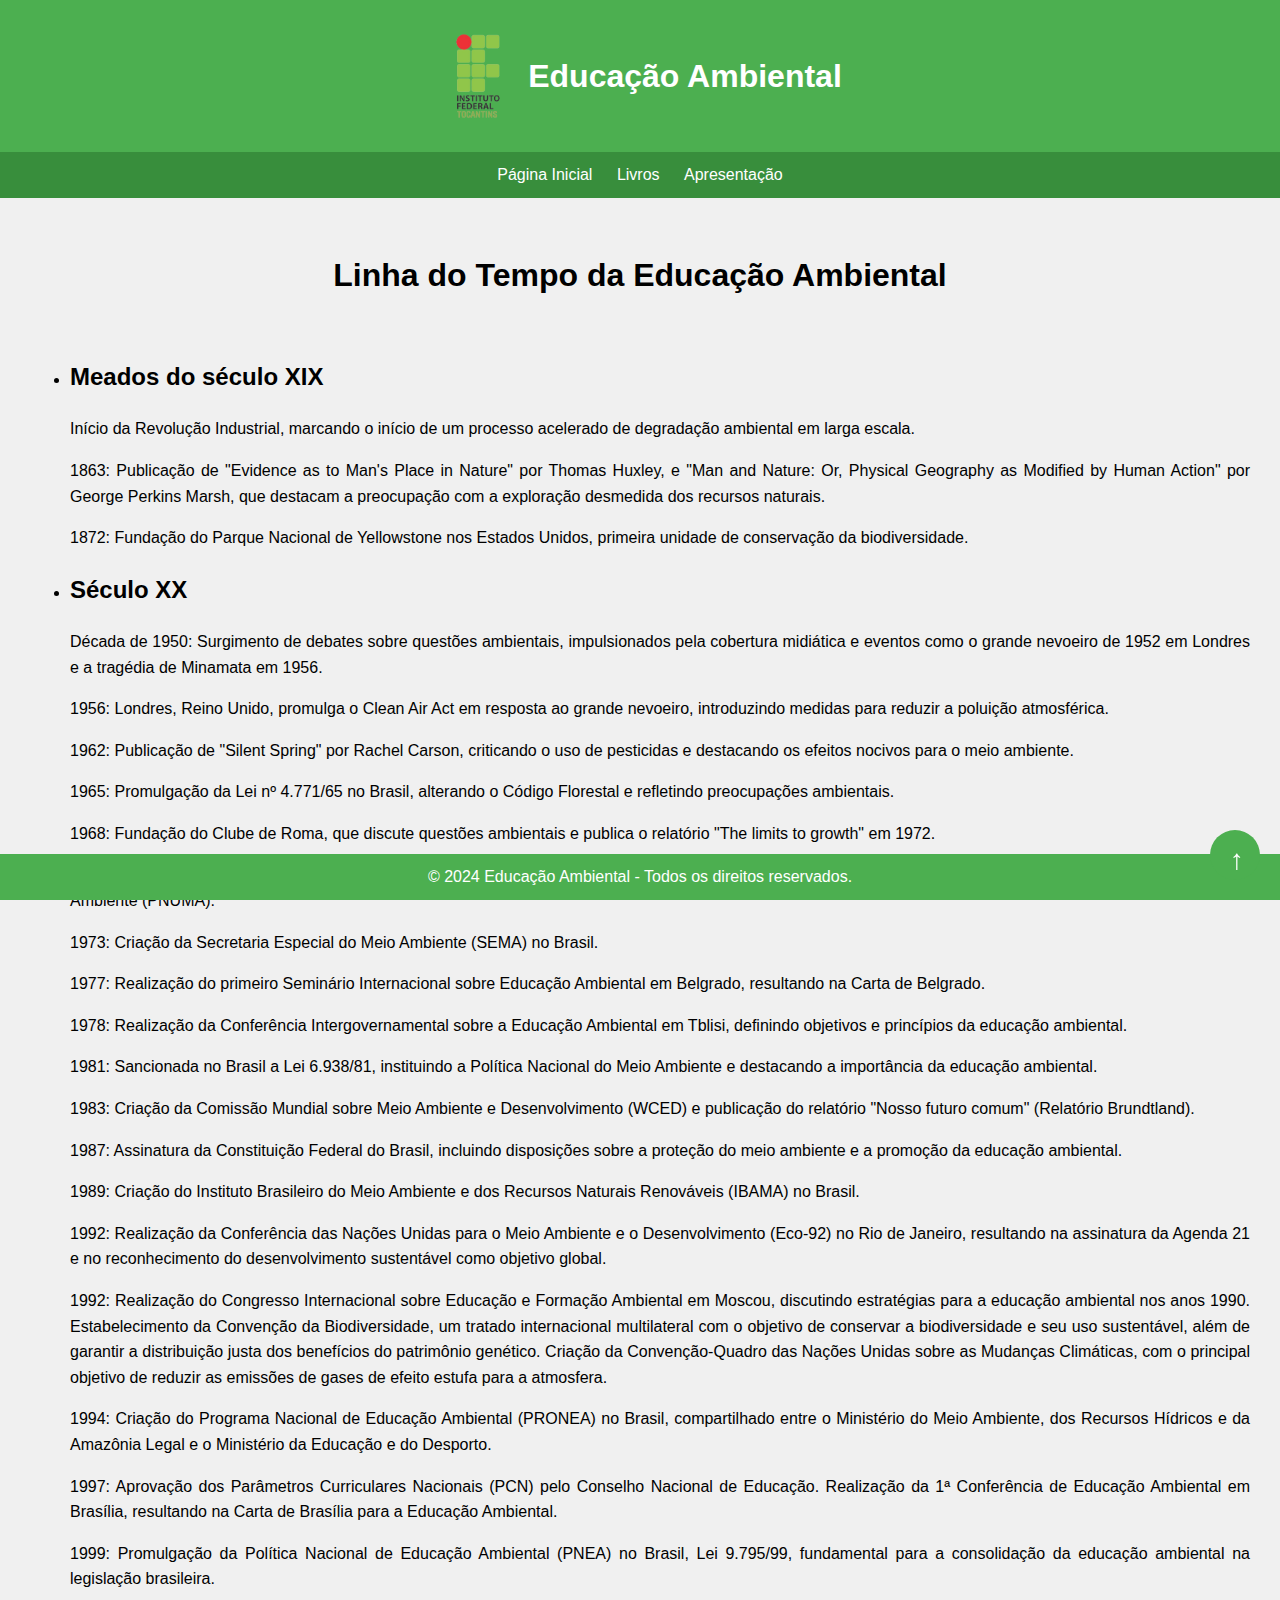
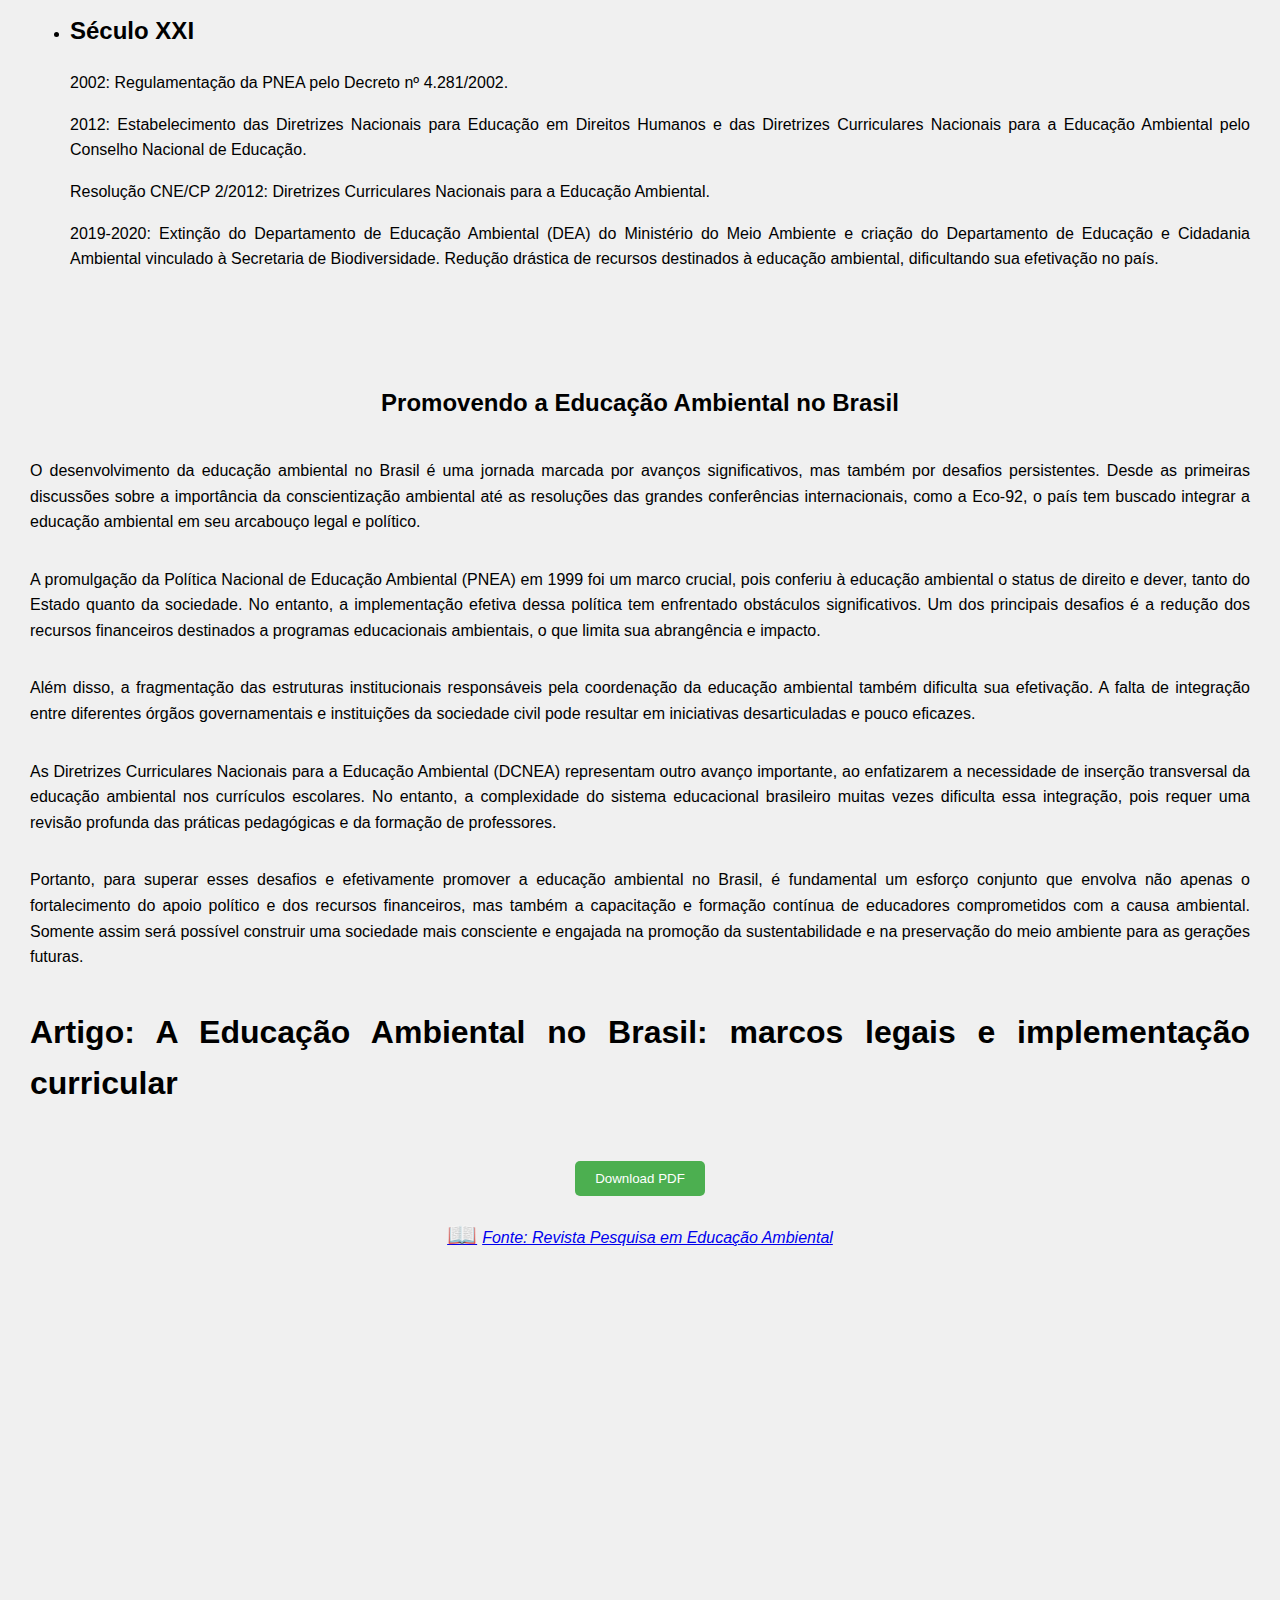
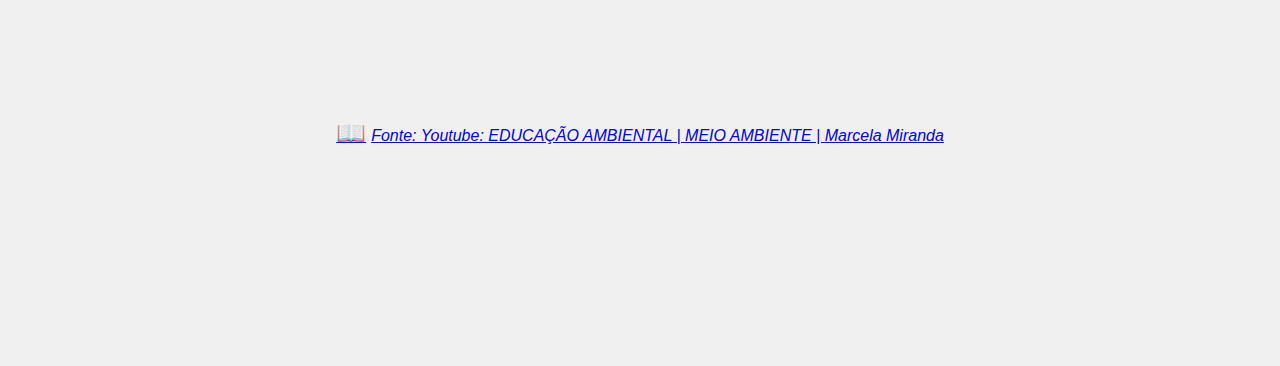
<file: index.html>
<!DOCTYPE html>
<html lang="pt-br">

<head>
    <meta charset="UTF-8">
    <meta name="viewport" content="width=device-width, initial-scale=1.0">
    <title>Educação Ambiental</title>
    <style>
        body {
            font-family: Arial, sans-serif;
            margin: 0;
            padding: 0;
            background-color: #f0f0f0;
            line-height: 1.6;
            text-align: center;
        }

        header {
            background-color: #4CAF50;
            color: #fff;
            padding: 20px 0;
            display: flex;
            align-items: center;
            justify-content: center;
        }

        header img {
            width: 80px;
            margin-right: 10px;
        }

        nav {
            background-color: #388E3C;
            color: #fff;
            padding: 10px;
        }

        nav a {
            color: #fff;
            text-decoration: none;
            margin: 0 10px;
            transition: color 0.3s;
        }

        nav a:hover {
            color: #c7c7c7;
        }

        section {
            padding: 30px;
            text-align: justify;
            display: flex;
            flex-direction: column;
            align-items: center;
        }

        footer {
            background-color: #4CAF50;
            color: #fff;
            padding: 10px 0;
            position: fixed;
            width: 100%;
            bottom: 0;
        }

        .image-container {
            display: flex;
            justify-content: center;
            align-items: center;
            margin: 20px 0;
        }

        .image-container img {
            max-width: 100%;
            height: auto;
            margin: 0 10px;
        }

        .video-container {
            display: flex;
            justify-content: center;
            margin: 20px 0;
        }

        .video-container iframe {
            max-width: 100%;
            height: 400px;
        }

        .icon-container {
            text-align: center;
            margin-top: 20px;
        }

        .icon {
            font-size: 24px;
            margin-right: 5px;
        }

        .source {
            font-style: italic;
        }

        button {
            padding: 10px 20px;
            background-color: #4CAF50;
            color: #fff;
            border: none;
            border-radius: 5px;
            cursor: pointer;
            margin-top: 10px;
            transition: background-color 0.3s;
        }

        button:hover {
            background-color: #45a049;
        }

        .back-to-top {
            position: fixed;
            bottom: 20px;
            right: 20px;
            background-color: #4CAF50;
            color: #fff;
            border: none;
            border-radius: 50%;
            width: 50px;
            height: 50px;
            font-size: 28px;
            line-height: 40px;
            text-align: center;
            cursor: pointer;
            z-index: 999;
            transition: background-color 0.3s;
        }

        .back-to-top:hover {
            background-color: #45a049;
        }

        @media (max-width: 768px) {
            .image-container,
            .video-container {
                flex-direction: column;
            }

            iframe {
                width: 100%;
            }
        }
    </style>
</head>

<body>

    <header>
        <img src="Acess/if.png" alt="Ícone de Educação Ambiental">
        <h1>Educação Ambiental</h1>
    </header>

    <nav>
        <a href="index.html">Página Inicial</a>
        <a href="livros.html">Livros</a>
        <a href="acervo.html">Apresentação</a>
    </nav>

    <section>
        <h1>Linha do Tempo da Educação Ambiental</h1>
        <button class="back-to-top" onclick="window.scrollTo({ top: 0, behavior: 'smooth' })">&#8593;</button>
        <ul class="timeline">
            <li class="timeline-item">
                <h2>Meados do século XIX</h2>
                <p>Início da Revolução Industrial, marcando o início de um processo acelerado de degradação ambiental em larga escala.
                </p>
                <p>1863: Publicação de "Evidence as to Man's Place in Nature" por Thomas Huxley, e "Man and Nature: Or, Physical Geography as Modified by Human Action" por George Perkins Marsh, que destacam a preocupação com a exploração desmedida dos recursos naturais.</p>
                <p>1872: Fundação do Parque Nacional de Yellowstone nos Estados Unidos, primeira unidade de conservação da biodiversidade.</p>
            </li>
            <li class="timeline-item">
                <h2>Século XX</h2>
                <p>Década de 1950: Surgimento de debates sobre questões ambientais, impulsionados pela cobertura midiática e eventos como o grande nevoeiro de 1952 em Londres e a tragédia de Minamata em 1956.</p>
                <p>1956: Londres, Reino Unido, promulga o Clean Air Act em resposta ao grande nevoeiro, introduzindo medidas para reduzir a poluição atmosférica.</p>
                <p>1962: Publicação de "Silent Spring" por Rachel Carson, criticando o uso de pesticidas e destacando os efeitos nocivos para o meio ambiente.</p>
                <p>1965: Promulgação da Lei nº 4.771/65 no Brasil, alterando o Código Florestal e refletindo preocupações ambientais.</p>
                <p>1968: Fundação do Clube de Roma, que discute questões ambientais e publica o relatório "The limits to growth" em 1972.</p>
                <p>1972: Realização da Conferência de Estocolmo, primeira Conferência Mundial sobre o Ambiente Humano, e criação do Programa das Nações Unidas para o Meio Ambiente (PNUMA).</p>
                <p>1973: Criação da Secretaria Especial do Meio Ambiente (SEMA) no Brasil.</p>
                <p>1977: Realização do primeiro Seminário Internacional sobre Educação Ambiental em Belgrado, resultando na Carta de Belgrado.</p>
                <p>1978: Realização da Conferência Intergovernamental sobre a Educação Ambiental em Tblisi, definindo objetivos e princípios da educação ambiental.</p>
                <p>1981: Sancionada no Brasil a Lei 6.938/81, instituindo a Política Nacional do Meio Ambiente e destacando a importância da educação ambiental.</p>
                <p>1983: Criação da Comissão Mundial sobre Meio Ambiente e Desenvolvimento (WCED) e publicação do relatório "Nosso futuro comum" (Relatório Brundtland).</p>
                <p>1987: Assinatura da Constituição Federal do Brasil, incluindo disposições sobre a proteção do meio ambiente e a promoção da educação ambiental.</p>
                <p>1989: Criação do Instituto Brasileiro do Meio Ambiente e dos Recursos Naturais Renováveis (IBAMA) no Brasil.</p>
                <p>1992: Realização da Conferência das Nações Unidas para o Meio Ambiente e o Desenvolvimento (Eco-92) no Rio de Janeiro, resultando na assinatura da Agenda 21 e no reconhecimento do desenvolvimento sustentável como objetivo global.</p>
                <p>1992: Realização do Congresso Internacional sobre Educação e Formação Ambiental em Moscou, discutindo estratégias para a educação ambiental nos anos 1990. Estabelecimento da Convenção da Biodiversidade, um tratado internacional multilateral com o objetivo de conservar a biodiversidade e seu uso sustentável, além de garantir a distribuição justa dos benefícios do patrimônio genético. Criação da Convenção-Quadro das Nações Unidas sobre as Mudanças Climáticas, com o principal objetivo de reduzir as emissões de gases de efeito estufa para a atmosfera.</p>
                <p>1994: Criação do Programa Nacional de Educação Ambiental (PRONEA) no Brasil, compartilhado entre o Ministério do Meio Ambiente, dos Recursos Hídricos e da Amazônia Legal e o Ministério da Educação e do Desporto.</p>
                <p>1997: Aprovação dos Parâmetros Curriculares Nacionais (PCN) pelo Conselho Nacional de Educação. Realização da 1ª Conferência de Educação Ambiental em Brasília, resultando na Carta de Brasília para a Educação Ambiental.</p>
                <p>1999: Promulgação da Política Nacional de Educação Ambiental (PNEA) no Brasil, Lei 9.795/99, fundamental para a consolidação da educação ambiental na legislação brasileira.</p>
            </li>
            <li class="timeline-item">
                <h2>Século XXI</h2>
                <p>2002: Regulamentação da PNEA pelo Decreto nº 4.281/2002.</p>
                <p>2012: Estabelecimento das Diretrizes Nacionais para Educação em Direitos Humanos e das Diretrizes Curriculares Nacionais para a Educação Ambiental pelo Conselho Nacional de Educação.</p>
                <p>Resolução CNE/CP 2/2012: Diretrizes Curriculares Nacionais para a Educação Ambiental.</p>
                <p>2019-2020: Extinção do Departamento de Educação Ambiental (DEA) do Ministério do Meio Ambiente e criação do Departamento de Educação e Cidadania Ambiental vinculado à Secretaria de Biodiversidade. Redução drástica de recursos destinados à educação ambiental, dificultando sua efetivação no país.</p>
        </ul>
    </section>

    <section>
        <h2>Promovendo a Educação Ambiental no Brasil</h2>
        <p>O desenvolvimento da educação ambiental no Brasil é uma jornada marcada por avanços significativos, mas também por desafios persistentes. Desde as primeiras discussões sobre a importância da conscientização ambiental até as resoluções das grandes conferências internacionais, como a Eco-92, o país tem buscado integrar a educação ambiental em seu arcabouço legal e político.</p>
        <p>A promulgação da Política Nacional de Educação Ambiental (PNEA) em 1999 foi um marco crucial, pois conferiu à educação ambiental o status de direito e dever, tanto do Estado quanto da sociedade. No entanto, a implementação efetiva dessa política tem enfrentado obstáculos significativos. Um dos principais desafios é a redução dos recursos financeiros destinados a programas educacionais ambientais, o que limita sua abrangência e impacto.</p>
        <p>Além disso, a fragmentação das estruturas institucionais responsáveis pela coordenação da educação ambiental também dificulta sua efetivação. A falta de integração entre diferentes órgãos governamentais e instituições da sociedade civil pode resultar em iniciativas desarticuladas e pouco eficazes.</p>
        <p>As Diretrizes Curriculares Nacionais para a Educação Ambiental (DCNEA) representam outro avanço importante, ao enfatizarem a necessidade de inserção transversal da educação ambiental nos currículos escolares. No entanto, a complexidade do sistema educacional brasileiro muitas vezes dificulta essa integração, pois requer uma revisão profunda das práticas pedagógicas e da formação de professores.</p>
        <p>Portanto, para superar esses desafios e efetivamente promover a educação ambiental no Brasil, é fundamental um esforço conjunto que envolva não apenas o fortalecimento do apoio político e dos recursos financeiros, mas também a capacitação e formação contínua de educadores comprometidos com a causa ambiental. Somente assim será possível construir uma sociedade mais consciente e engajada na promoção da sustentabilidade e na preservação do meio ambiente para as gerações futuras.</p>

        <h1>Artigo: A Educação Ambiental no Brasil: marcos legais e implementação curricular</h1>
        <div class="icon-container">
            <a href="Acess/educa.pdf" download>
                <button>Download PDF</button>
            </a>
        </div>

        <div class="icon-container">
            <a href="https://www.periodicos.rc.biblioteca.unesp.br/index.php/pesquisa/article/view/17629">
                <span class="icon">&#x1F4D6;</span><span class="source">Fonte: Revista Pesquisa em Educação Ambiental</span>
            </a>
        </div>

        <div class="video-container">
            <iframe width="560" height="315" src="https://www.youtube.com/embed/hvpi8l500VQ" frameborder="0" allowfullscreen></iframe>
        </div>

        <div class="icon-container" style="margin-bottom: 15%;">
            <a href="https://www.youtube.com/@marcela.miranda">
                <span class="icon">&#x1F4D6;</span><span class="source">Fonte: Youtube: EDUCAÇÃO AMBIENTAL | MEIO AMBIENTE | Marcela Miranda</span>
            </a>
        </div>
    </section>

    <footer>
        &copy; 2024 Educação Ambiental - Todos os direitos reservados.
    </footer>

</body>

</html>
</file>
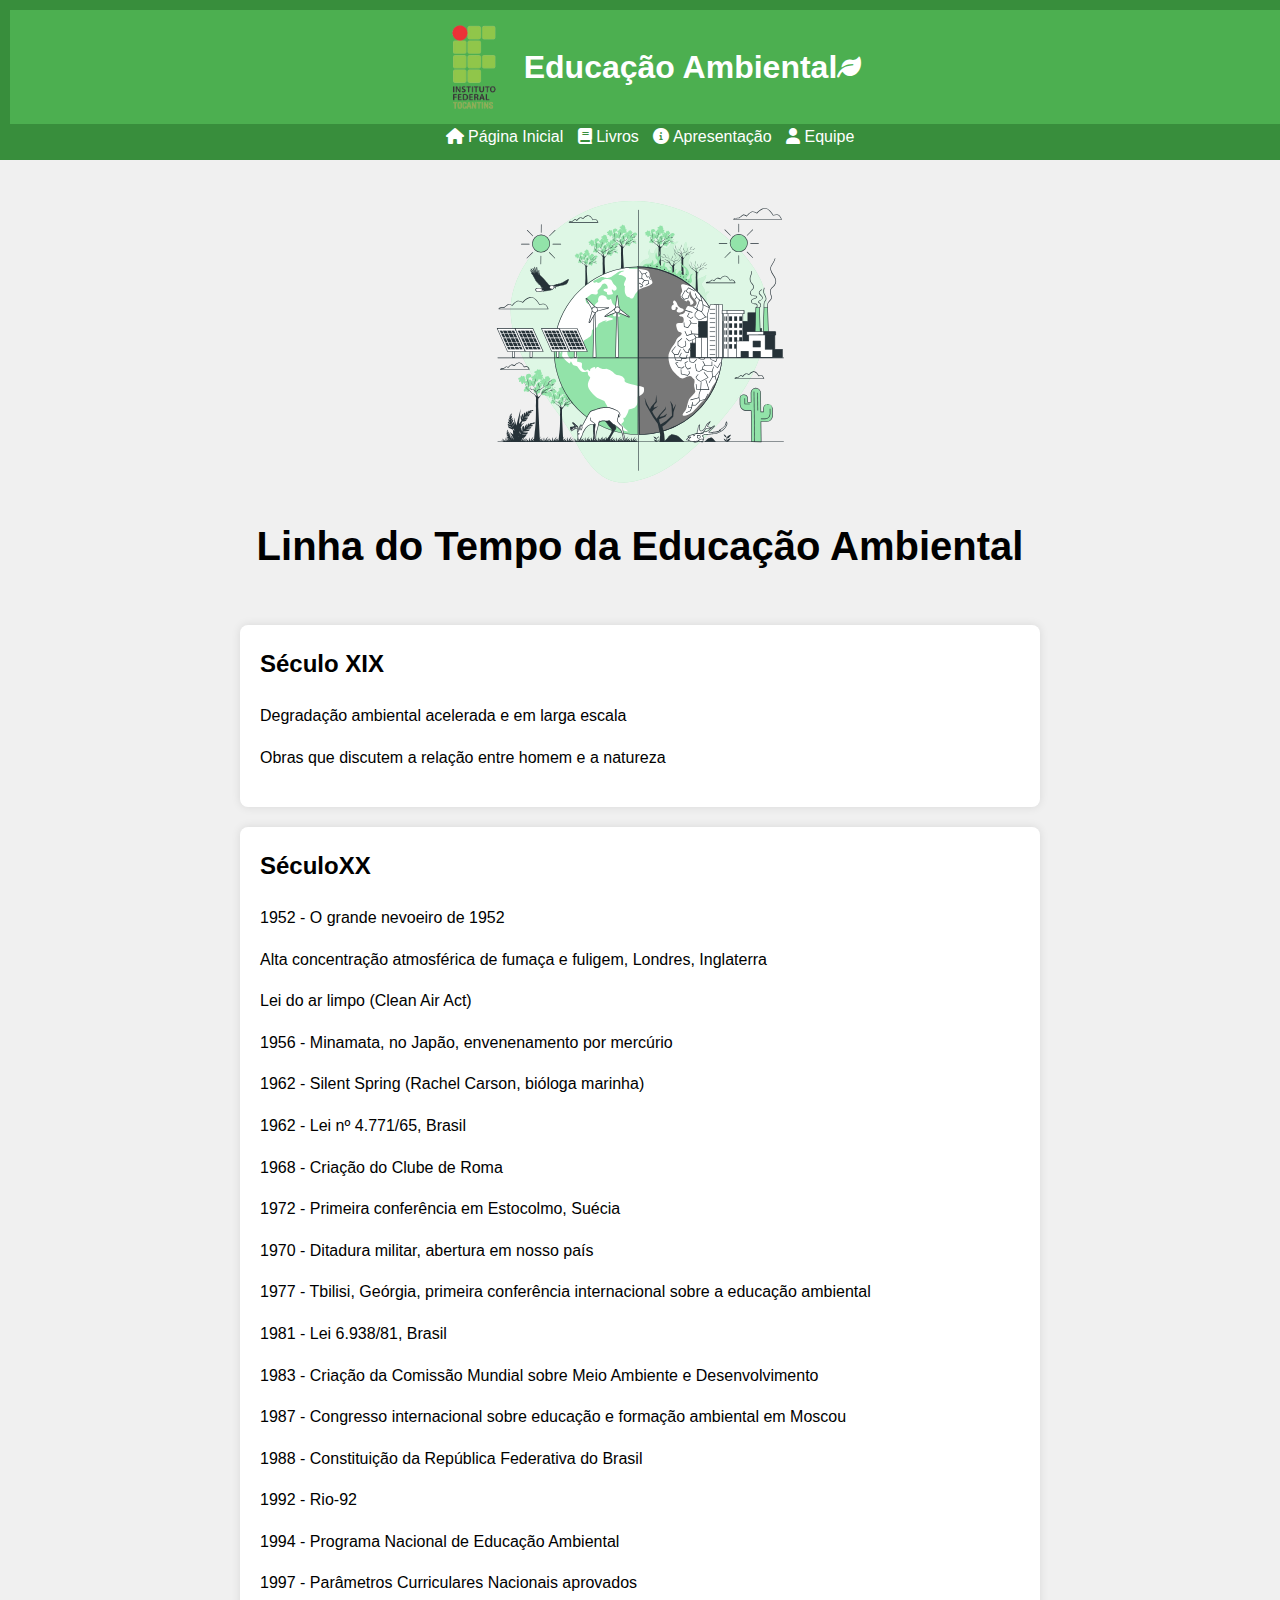
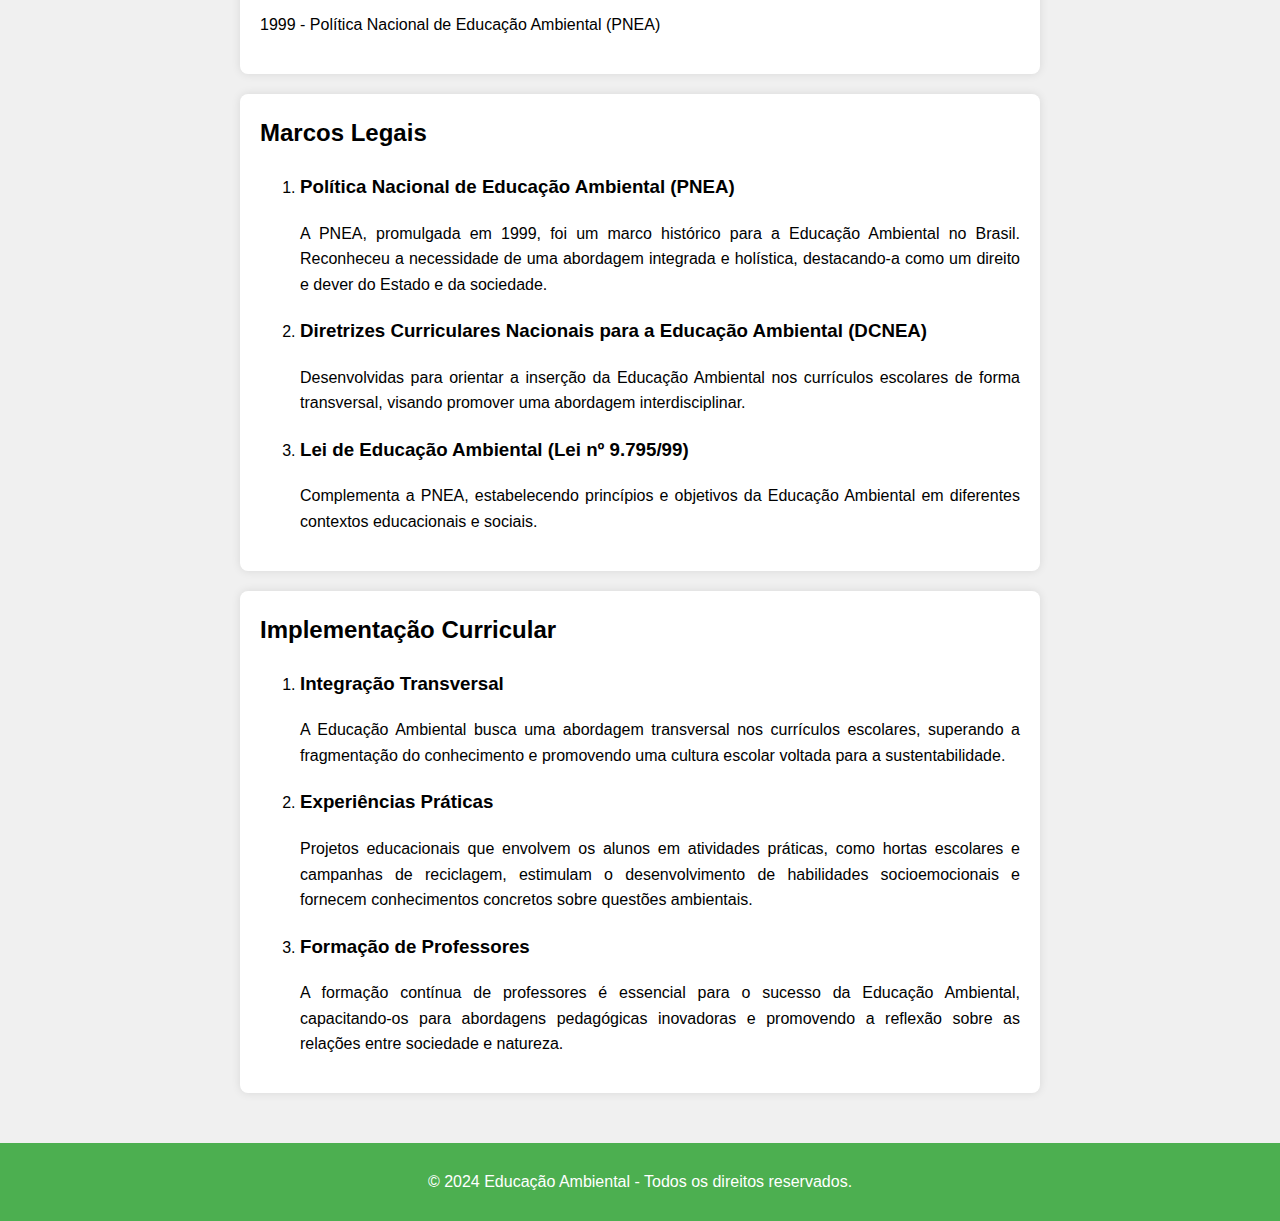
<file: acervo.html>
<!DOCTYPE html>
<html lang="pt-br">

<head>
    <meta charset="UTF-8">
    <meta name="viewport" content="width=device-width, initial-scale=1.0">
    <title>Educação Ambiental</title>
    <link rel="stylesheet" href="https://cdnjs.cloudflare.com/ajax/libs/font-awesome/6.0.0-beta3/css/all.min.css">
    <style>
        body {
            font-family: Arial, sans-serif;
            margin: 0;
            padding: 0;
            background-color: #f0f0f0;
            line-height: 1.6;
            text-align: center;
        }

        header {
            background-color: #4CAF50;
            color: #fff;
            padding: 1px 0;
            display: flex;
            align-items: center;
            justify-content: center;
        }

        header img {
            width: 80px;
            margin-right: 10px;
        }

        nav {
            background-color: #388E3C;
            color: #fff;
            padding: 10px;
            position: fixed;
            top: 0;
            width: 100%;
            z-index: 1000;
        }

        nav a {
            color: #fff;
            text-decoration: none;
            margin: 0 5px;
            transition: color 0.3s;
        }

        nav a:hover {
            color: #c7c7c7;
        }

        section {
            padding: 30px;
            text-align: justify;
            margin-top: 60px;
            /* Adicionado para compensar a altura do menu fixo */
            display: flex;
            flex-direction: column;
            align-items: center;
        }

        footer {
            background-color: #4CAF50;
            color: #fff;
            padding: 10px 0;
            width: 100%;
            bottom: 0;
        }

        .image-container,
        .video-container {
            display: flex;
            justify-content: center;
            align-items: center;
            margin: 20px 0;
        }

        .image-container img,
        .video-container iframe {
            max-width: 100%;
            height: auto;
            margin: 0 10px;
        }

        .icon-container {
            text-align: center;
            margin-top: 20px;
        }

        .icon {
            font-size: 24px;
            margin-right: 5px;
        }

        .source {
            font-style: italic;
        }

        button {
            padding: 10px 20px;
            background-color: #4CAF50;
            color: #fff;
            border: none;
            border-radius: 5px;
            cursor: pointer;
            margin-top: 10px;
            transition: background-color 0.3s;
        }

        button:hover {
            background-color: #45a049;
        }

        .back-to-top {
            position: fixed;
            bottom: 20px;
            right: 20px;
            background-color: #4CAF50;
            color: #fff;
            border: none;
            border-radius: 50%;
            width: 50px;
            height: 50px;
            font-size: 28px;
            line-height: 40px;
            text-align: center;
            cursor: pointer;
            z-index: 999;
            transition: background-color 0.3s;
            display: none;
            /* Ocultar por padrão */
        }

        .back-to-top:hover {
            background-color: #45a049;
        }

        .timeline {
            list-style: none;
            padding: 0;
            margin: 0;
            width: 80%;
            max-width: 800px;
        }

        .timeline-item {
            background: #fff;
            padding: 20px;
            margin: 20px 0;
            border-radius: 8px;
            box-shadow: 0 0 10px rgba(0, 0, 0, 0.1);
        }

        .timeline-item h2 {
            margin-top: 0;
        }

        .chart-container {
            width: 80%;
            max-width: 800px;
            margin: 20px 0;
        }

        .books-articles-container {
            margin: 20px 0;
            text-align: left;
        }

        .books-articles-container h2 {
            margin-top: 0;
        }

        .books-articles-container ul {
            list-style: none;
            padding: 0;
        }

        .books-articles-container ul li {
            margin: 10px 0;
        }

        @media (max-width: 768px) {

            .image-container,
            .video-container {
                flex-direction: column;
            }

            .video-container iframe {
                width: 100%;
            }

            .back-to-top {
                display: block;
                /* Exibir apenas em dispositivos móveis */
            }
         .logo-menu{
            margin-top: 20%;
         }
        }

        .logo-menu {
            width: 300px;
            /* Ajuste o tamanho conforme necessário */
            height: auto;
            /* Mantém a proporção da imagem */
        }


        .institution-info {
            display: flex;
            align-items: center;

            justify-content: center;
            gap: 15px;
            margin: 20px 0;
        }

        .institution-info img {
            width: 60px;
            height: 60px;
        }

        .institution-info div {
            text-align: left;
        }

        .institution-info h2 {
            margin: 0;
            font-size: 20px;
        }

        .institution-info p {
            margin: 5px 0;
            font-size: 14px;
        }

        .social-icons {
            margin: 20px 0;
        }

        .social-icons a {
            font-size: 24px;
            color: #333;
            margin: 0 10px;
            transition: color 0.3s;
        }

        .social-icons a:hover {
            color: #4CAF50;
        }

      
    </style>
</head>



<body>


    <nav>
        <header>
            <img src="Assets/if.png" alt="Ícone de Educação Ambiental">
            <h1>Educação Ambiental</h1>
            <i class="fas fa-leaf icon" aria-hidden="true"></i>
        </header>

        <a href="index.html"><i class="fas fa-home"></i> Página Inicial</a>
        <a href="livros.html"><i class="fas fa-book"></i> Livros</a>
        <a href="acervo.html"><i class="fas fa-info-circle"></i> Apresentação</a>
        <a href="contato.html"><i class="fas fa-user"></i> Equipe</a>
    </nav>

   

    <div class="content">
        <section>
            <img style="margin-top: 8%;" src="Assets/logo_home.svg" alt=" logo Menu" class="logo-menu">
            <h1 style="text-align: center; font-size: 40px;">Linha do Tempo da Educação Ambiental</h1>


            <button class="back-to-top" onclick="window.scrollTo({ top: 0, behavior: 'smooth' })">&#8593;</button>


            <ul class="timeline">
                <li class="timeline-item">
                    <h2>Século XIX</h2>
                    <p>Degradação ambiental acelerada e em larga escala</p>
                    <p>Obras que discutem a relação entre homem e a natureza</p>
                </li>
                <li class="timeline-item">
                    <h2>SéculoXX</h2>
                    <p>1952 - O grande nevoeiro de 1952</p>
                    <p>Alta concentração atmosférica de fumaça e fuligem, Londres, Inglaterra</p>
                    <p>Lei do ar limpo (Clean Air Act)</p>
                    <p>1956 - Minamata, no Japão, envenenamento por mercúrio</p>
                    <p>1962 - Silent Spring (Rachel Carson, bióloga marinha)</p>
                    <p>1962 - Lei nº 4.771/65, Brasil</p>
                    <p>1968 - Criação do Clube de Roma</p>
                    <p>1972 - Primeira conferência em Estocolmo, Suécia</p>
                    <p>1970 - Ditadura militar, abertura em nosso país</p>
                    <p>1977 - Tbilisi, Geórgia, primeira conferência internacional sobre a educação ambiental</p>
                    <p>1981 - Lei 6.938/81, Brasil</p>
                    <p>1983 - Criação da Comissão Mundial sobre Meio Ambiente e Desenvolvimento</p>
                    <p>1987 - Congresso internacional sobre educação e formação ambiental em Moscou</p>
                    <p>1988 - Constituição da República Federativa do Brasil</p>
                    <p>1992 - Rio-92</p>
                    <p>1994 - Programa Nacional de Educação Ambiental</p>
                    <p>1997 - Parâmetros Curriculares Nacionais aprovados</p>
                    <p>1999 - Política Nacional de Educação Ambiental (PNEA)</p>
                </li>
                <li class="timeline-item">
                    <h2>Marcos Legais</h2>
                    <ol>
                        <li>
                            <h3>Política Nacional de Educação Ambiental (PNEA)</h3>
                            <p>A PNEA, promulgada em 1999, foi um marco histórico para a Educação Ambiental no Brasil.
                                Reconheceu a necessidade de uma abordagem integrada e holística, destacando-a como um direito e
                                dever do Estado e da sociedade.</p>
                        </li>
                        <li>
                            <h3>Diretrizes Curriculares Nacionais para a Educação Ambiental (DCNEA)</h3>
                            <p>Desenvolvidas para orientar a inserção da Educação Ambiental nos currículos escolares de forma
                                transversal, visando promover uma abordagem interdisciplinar.</p>
                        </li>
                        <li>
                            <h3>Lei de Educação Ambiental (Lei nº 9.795/99)</h3>
                            <p>Complementa a PNEA, estabelecendo princípios e objetivos da Educação Ambiental em diferentes
                                contextos educacionais e sociais.</p>
                        </li>
                    </ol>
        </li>

        <li class="timeline-item">
            <h2>Implementação Curricular</h2>
            <ol>
                <li>
                    <h3>Integração Transversal</h3>
                    <p>A Educação Ambiental busca uma abordagem transversal nos currículos escolares, superando a
                        fragmentação do conhecimento e promovendo uma cultura escolar voltada para a sustentabilidade.
                    </p>
                </li>
                <li>
                    <h3>Experiências Práticas</h3>
                    <p>Projetos educacionais que envolvem os alunos em atividades práticas, como hortas escolares e
                        campanhas de reciclagem, estimulam o desenvolvimento de habilidades socioemocionais e fornecem
                        conhecimentos concretos sobre questões ambientais.</p>
                </li>
                <li>
                    <h3>Formação de Professores</h3>
                    <p>A formação contínua de professores é essencial para o sucesso da Educação Ambiental,
                        capacitando-os para abordagens pedagógicas inovadoras e promovendo a reflexão sobre as relações
                        entre sociedade e natureza.</p>
                </li>
            </li>

            </ul>

            </ol>
        </section>
    </div>

    <footer>
        <p>&copy; 2024 Educação Ambiental - Todos os direitos reservados.</p>
    </footer>
</body>

</html>
</file>
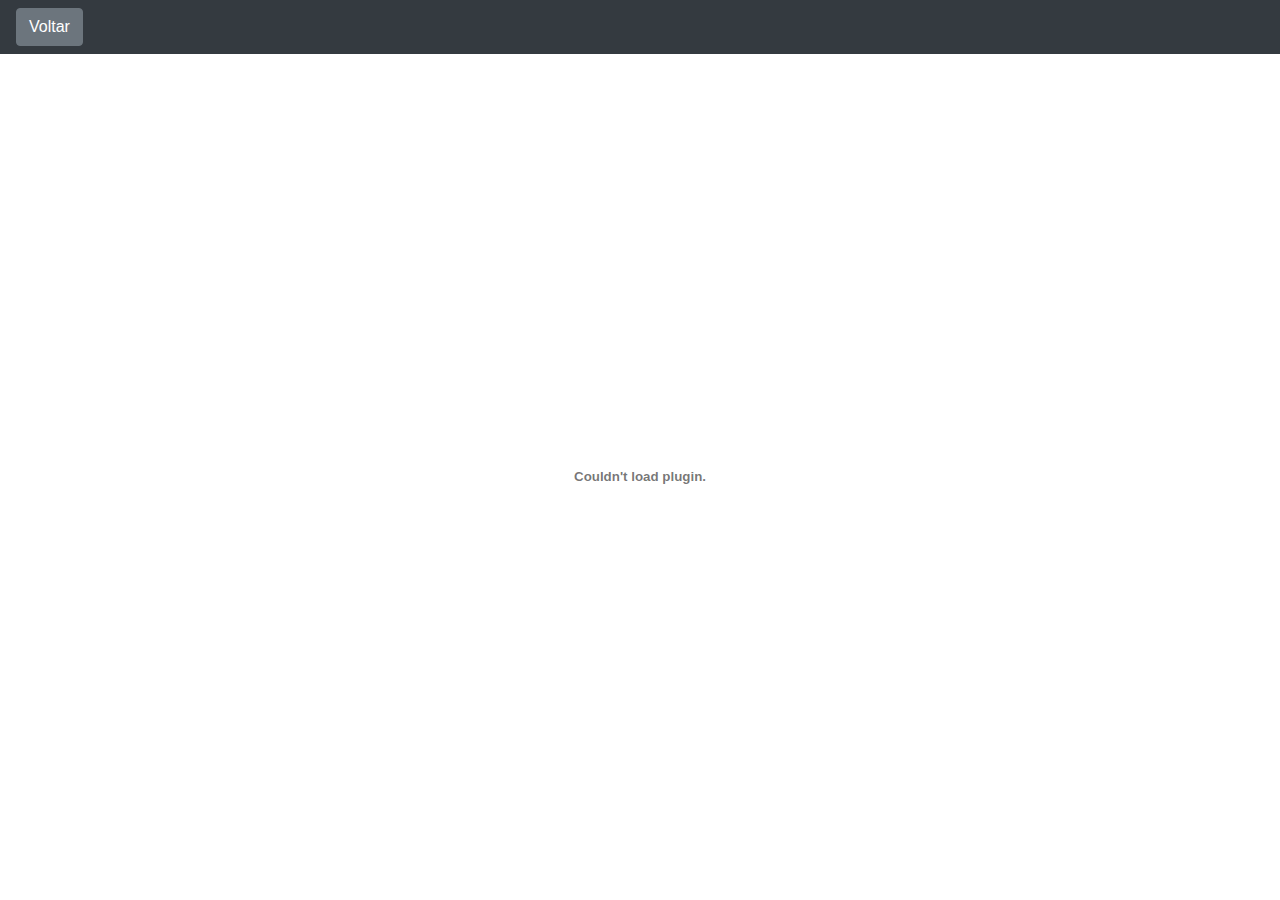
<file: view.html>
<!DOCTYPE html>
<html lang="pt-BR">
<head>
    <meta charset="UTF-8">
    <meta name="viewport" content="width=device-width, initial-scale=1.0">
    <title>Visualizar PDF</title>
    <!-- Inclua o CSS do Bootstrap -->
    <link rel="stylesheet" href="https://stackpath.bootstrapcdn.com/bootstrap/4.5.2/css/bootstrap.min.css">
    <style>
        html, body {
            height: 100%;
            margin: 0;
        }
        .pdf-container {
            height: calc(100% - 56px); /* Deixa espaço para o menu de navegação */
            width: 100%;
            display: flex;
            align-items: center;
            justify-content: center;
        }
        .pdf-container embed {
            height: 100%;
            width: 100%;
        }
        .navbar {
            background-color: green;
            margin-bottom: 0;
        }
    </style>
</head>
<body>
    <!-- Menu de Navegação -->
    <nav class="navbar navbar-expand-lg navbar-dark bg-dark">
        <button class="btn btn-secondary" onclick="window.open('index.html')">
            Voltar
        </button>
    </nav>

    <!-- Container para o PDF -->
    <div class="pdf-container">
        <!-- Embed PDF -->
        <embed src="./Assets/educa.pdf" type="application/pdf" />
    </div>

    <!-- Inclua os scripts do Bootstrap e jQuery -->
    <script src="https://code.jquery.com/jquery-3.5.1.slim.min.js"></script>
    <script src="https://cdn.jsdelivr.net/npm/@popperjs/core@2.5.4/dist/umd/popper.min.js"></script>
    <script src="https://stackpath.bootstrapcdn.com/bootstrap/4.5.2/js/bootstrap.min.js"></script>
</body>
</html>
</file>
